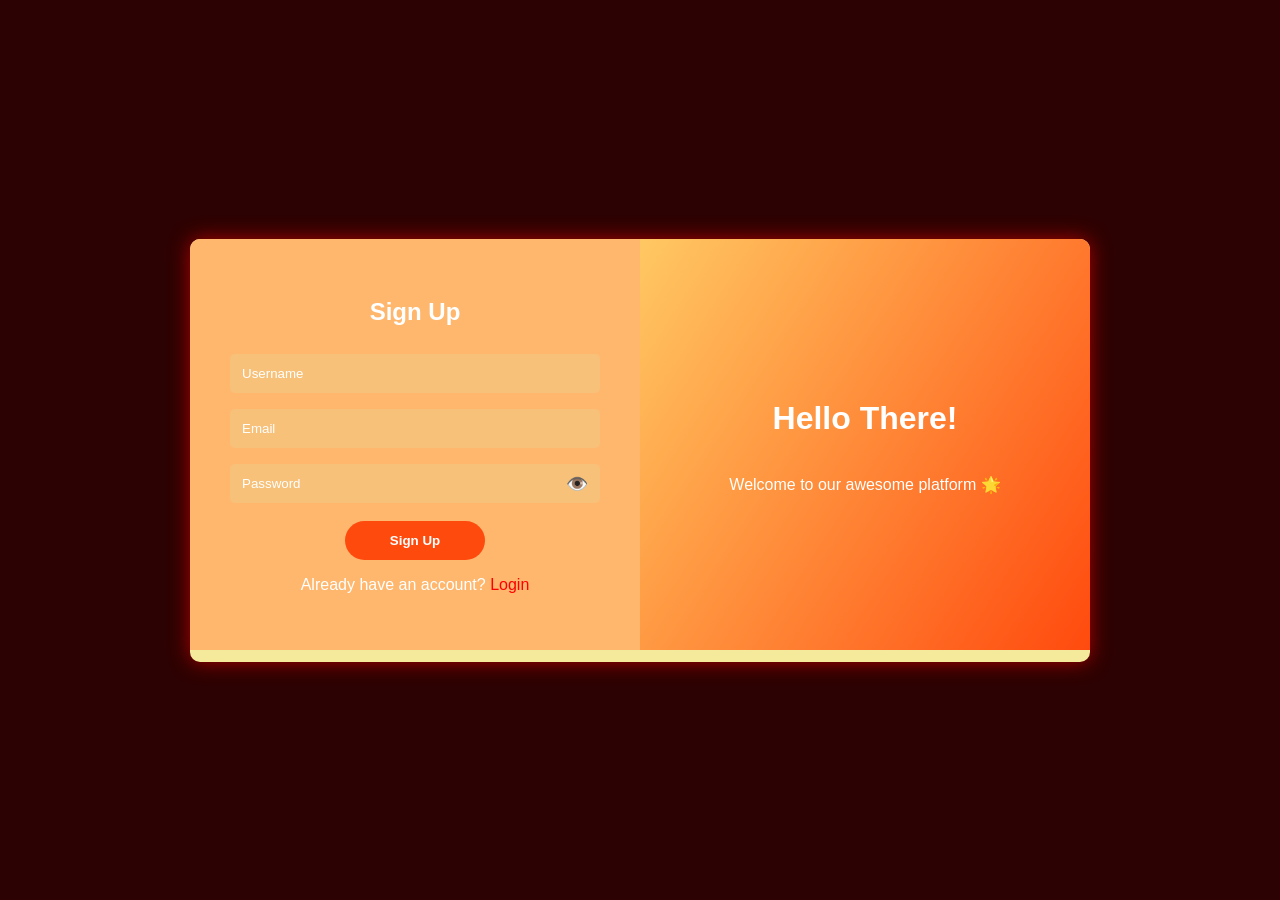
<file: SignUp.html>
<!DOCTYPE html>
<html lang="en">
<head>
  <meta charset="UTF-8" />
  <meta name="viewport" content="width=device-width, initial-scale=1.0"/>
  <title>Login / Sign Up</title>
  <link rel="stylesheet" href="style.css" />
</head>
<body>
  <div class="container">
    <div class="form-wrapper" id="formWrapper">
      <!-- Sign Up + Hello Panel -->
      <div class="form-container">
        <form>
          <h2>Sign Up</h2>
          <input type="text" placeholder="Username" />
          <input type="email" placeholder="Email" />
          <div class="password-wrapper">
            <input type="password" id="signupPass" placeholder="Password" />
            <span class="eye" id="toggleSignup">👁️</span>
          </div>
          <button type="submit">Sign Up</button>
          <p>Already have an account? <a id="toLogin">Login</a></p>
        </form>
      </div>
      <div class="info-container">
        <h1>Hello There!</h1>
        <p>Welcome to our awesome platform 🌟</p>
      </div>

      <!-- Login + Welcome Panel -->
      <div class="info-container">
        <h1>Welcome Back!</h1>
        <p>Good to see you again 😊</p>
      </div>
      <div class="form-container">
        <form>
          <h2>Login</h2>
          <input type="text" placeholder="Username" />
          <div class="password-wrapper">
            <input type="password" id="loginPass" placeholder="Password" />
            <span class="eye" id="toggleLogin">👁️</span>
          </div>
          <button type="submit">Login</button>
          <p>Don't have an account? <a id="toSignup">Sign Up</a></p>
        </form>
      </div>
    </div>
  </div>

  <script src="script.js"></script>
</body>
</html>
</file>
<file: style.css>
* {
  box-sizing: border-box;
}

body {
  background: rgb(45, 2, 2);
  font-family: 'Segoe UI', Tahoma, Geneva, Verdana, sans-serif;
  display: flex;
  align-items: center;
  justify-content: center;
  height: 100vh;
  margin: 0;
}

.container {
  background: #f5e99b;
  border-radius: 10px;
  box-shadow: 0 0 20px rgba(202, 0, 0, 0.8);
  position: relative;
  width: 900px;
  max-width: 100%;
  min-height: 423px;
  overflow: hidden;
}

.form-wrapper {
  display: flex;
  width: 200%;
  height: 100%;
  transition: transform 0.6s ease-in-out;
}

.form-container {
  width: 50%;
  padding: 40px;
  display: flex;
  flex-direction: column;
  justify-content: center;
  background-color: rgb(255, 183, 110);
  color: white;
}

.info-container {
  width: 50%;
  padding: 40px;
  display: flex;
  flex-direction: column;
  justify-content: center;
  align-items: center;
  background: linear-gradient(123deg, #ffc862, #ff4a0e);
  color: white;
  text-align: center;
}

form {
  display: flex;
  flex-direction: column;
  align-items: center;
}

input {
  background: #f7c17a;
  border: none;
  padding: 12px;
  margin: 8px 0;
  width: 100%;
  color: white;
  border-radius: 5px;
}

input::placeholder {
  color: white;
}

input:focus {
  outline: none;
}

input[type="password"]::-ms-reveal,
input[type="password"]::-ms-clear,
input[type="password"]::-webkit-credentials-auto-fill-button,
input[type="password"]::-webkit-clear-button {
  display: none !important;
}

.password-wrapper {
  position: relative;
  width: 100%;
}

.password-wrapper input {
  padding-right: 40px;
}

.password-wrapper .eye {
  position: absolute;
  right: 12px;
  top: 50%;
  transform: translateY(-50%);
  cursor: pointer;
  color: white;
  font-size: 18px;
  user-select: none;
}

button {
  background-color: #ff4a0e;
  border: none;
  padding: 12px 45px;
  color: white;
  font-weight: bold;
  border-radius: 20px;
  margin-top: 10px;
  cursor: pointer;
  transition: background 0.3s;
}

button:hover {
  background-color: #ffd3d3;
}

a {
  color: #ff0000;
  cursor: pointer;
}
</file>
